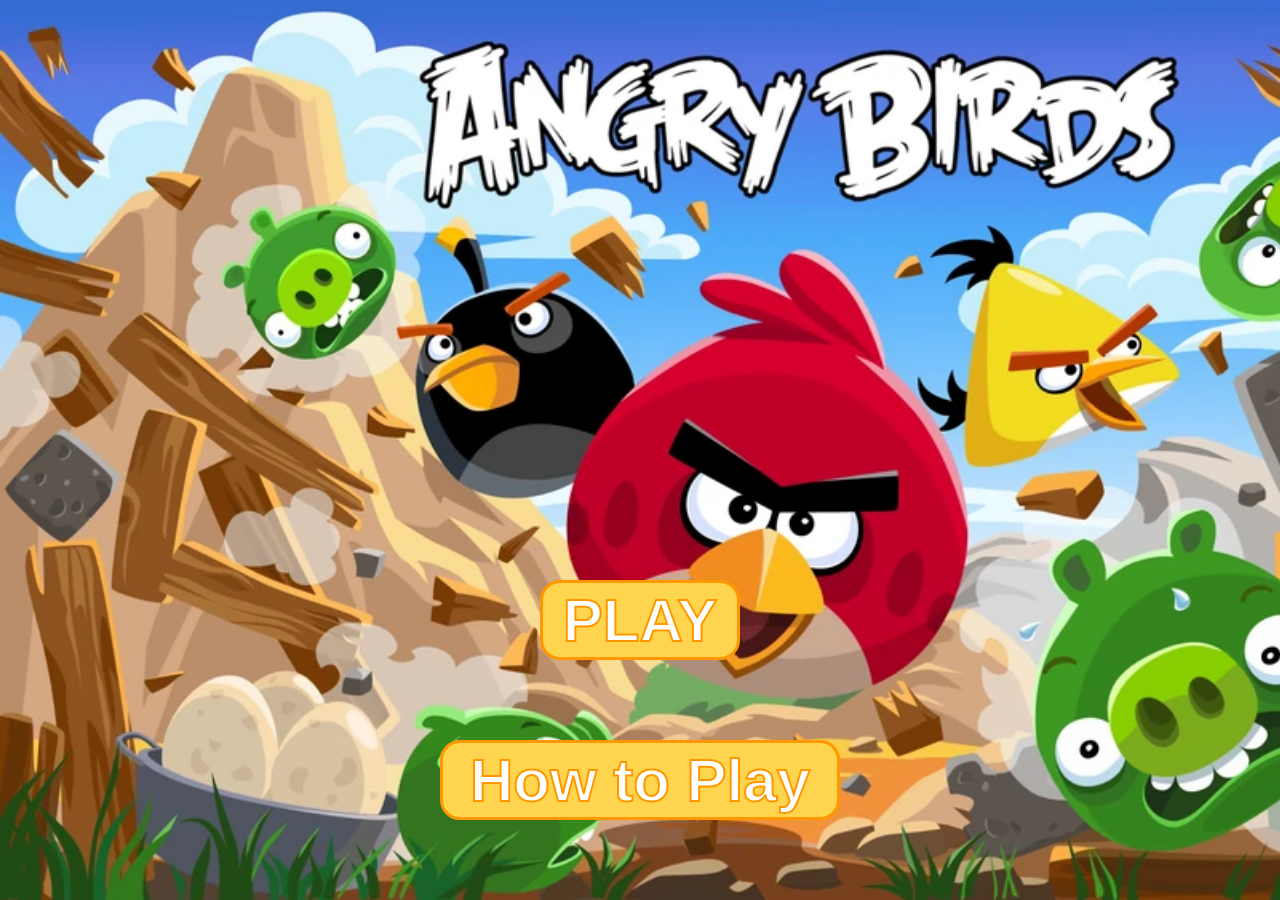
<file: index.html>
<!DOCTYPE html>
<html lang="en">
<head>
  <meta charset="UTF-8">
  <meta name="viewport" content="width=device-width, initial-scale=1.0">
  <title>AngryBirdsReimagined</title>
  <link rel="icon" type="image/png" href="./assets/images/angryBird.png">
  <link rel="stylesheet" href="./css/main.css">
</head>
<body>
  <div class="menu">
    <button class="play" onclick="window.location.href = './menu.html'">PLAY</button>
    <button class="play play2" onclick="window.location.href = './instructions.html'">How to Play</button>
  </div>
</body>
</html>
</file>
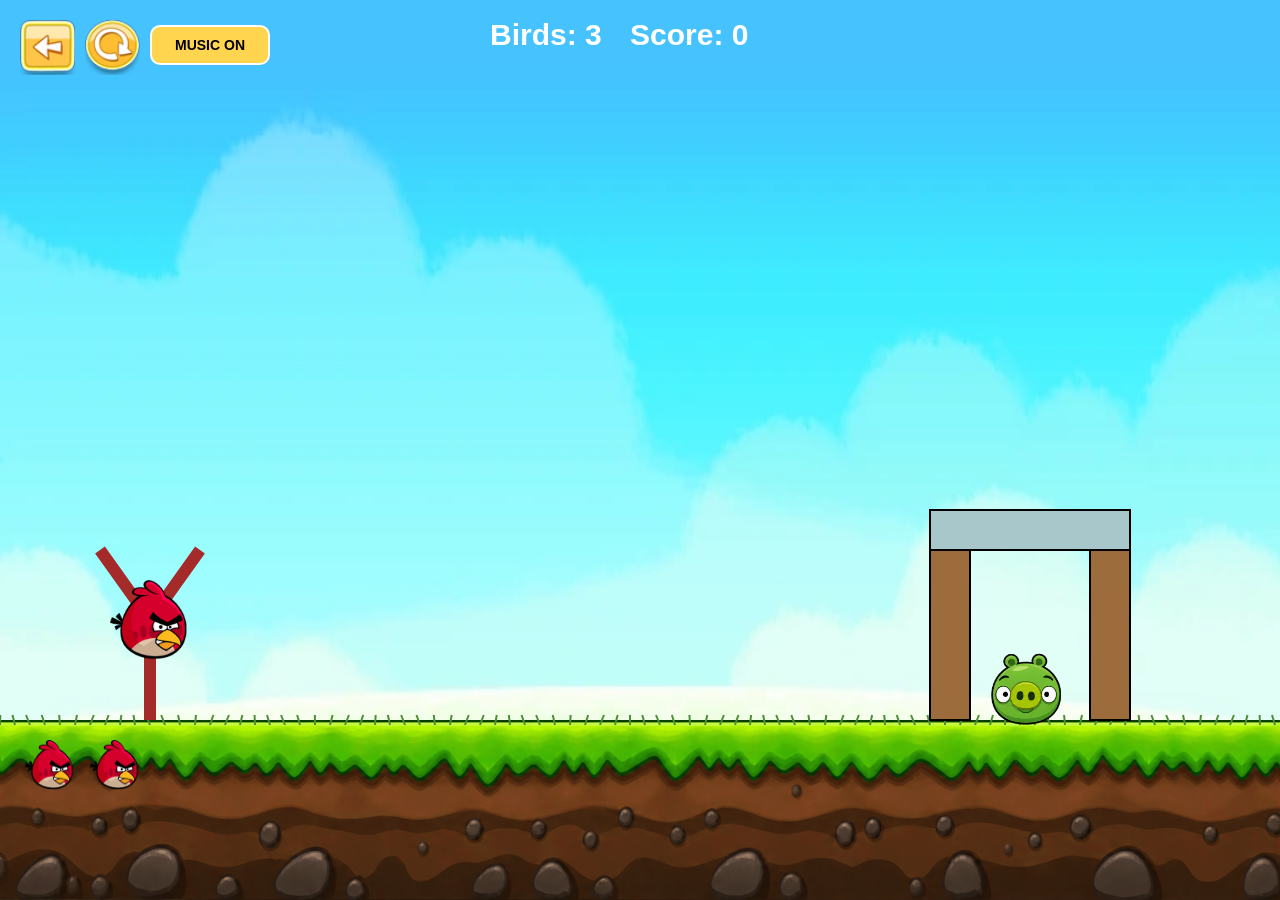
<file: game.html>
<!DOCTYPE html>
<html lang="en">
<head>
  <meta charset="UTF-8">
  <meta name="viewport" content="width=device-width, initial-scale=1.0">
  <title>Angry Birds Reimagined</title>
  <link rel="icon" type="image/png" href="./assets/images/angryBird.png">
  <link rel="stylesheet" href="./css/game.css">
</head>
<body>
  <canvas></canvas>
  <div class="game-buttons">
    <button id="menu">
      <img src="./assets/images/menu_back.png" alt="Back">
    </button>
    <button id="refreshBtn">
      <img src="./assets/images/menu_refresh.png" alt="Refresh">
    </button>
    <button id="musicBtn">MUSIC ON</button>
  </div>
  <button id="nextBtn">NEXT</button>
  <script src="./js/game.js"></script>
</body>
</html>
</file>
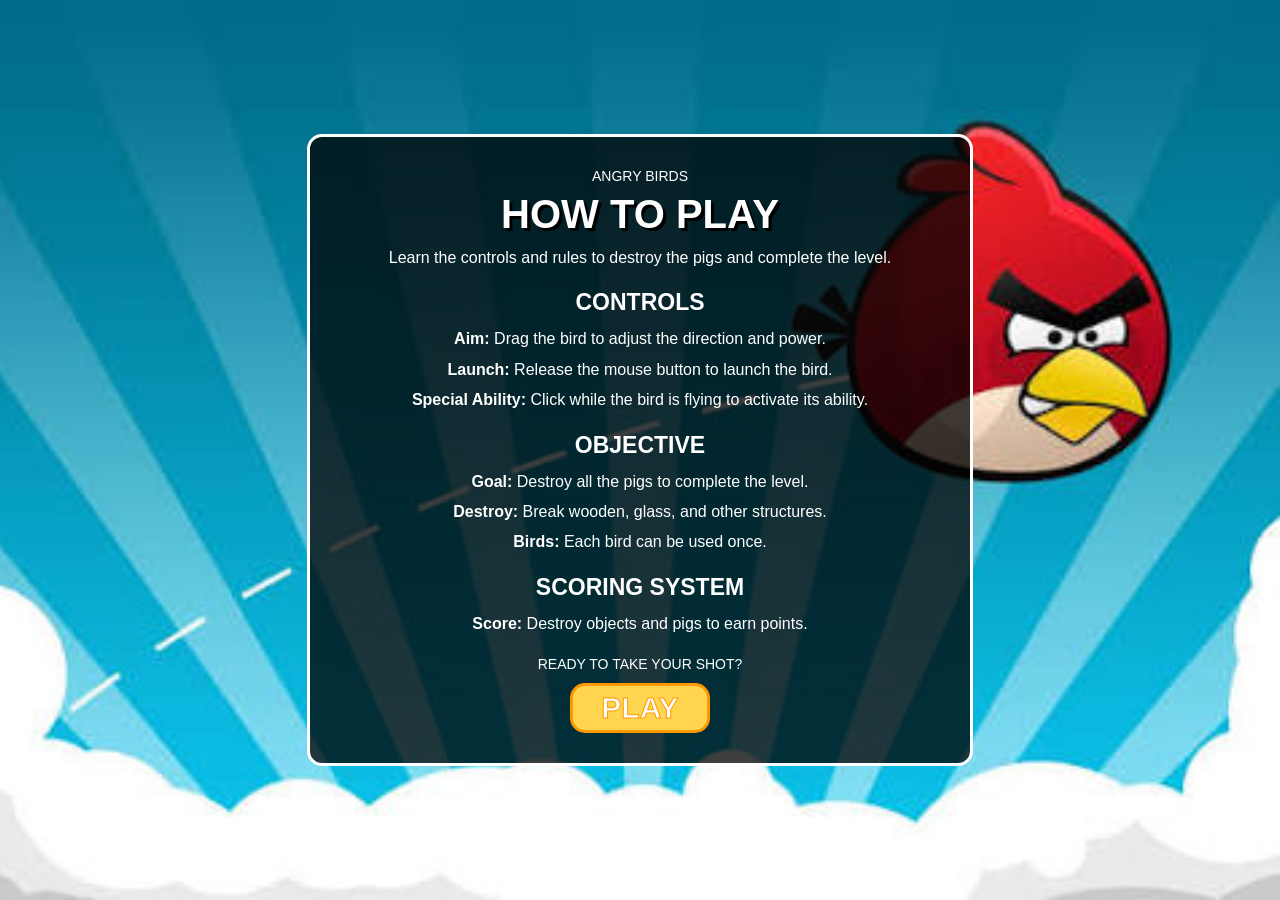
<file: instructions.html>
<!DOCTYPE html>
<html lang="en">
<head>
  <meta charset="UTF-8">
  <meta name="viewport" content="width=device-width, initial-scale=1.0">
  <title>How To Play</title>
  <link rel="icon" type="image/png" href="./assets/images/angryBird.png">
  <link rel="stylesheet" href="./css/instructions.css">
</head>
<body>
  <div class="instructions-container">
    <div class="instructions-header">
      <p class="subtitle">ANGRY BIRDS</p>
      <h1>HOW TO PLAY</h1>
      <p class="header-text">Learn the controls and rules to destroy the pigs and complete the level.</p>
    </div>
    <div class="instruction-section">
      <h2>CONTROLS</h2>
      <p><b>Aim:</b> Drag the bird to adjust the direction and power.</p>
      <p><b>Launch:</b> Release the mouse button to launch the bird.</p>
      <p><b>Special Ability:</b> Click while the bird is flying to activate its ability.</p>
    </div>
    <div class="instruction-section">
      <h2>OBJECTIVE</h2>
      <p><b>Goal:</b> Destroy all the pigs to complete the level.</p>
      <p><b>Destroy:</b> Break wooden, glass, and other structures.</p>
      <p><b>Birds:</b> Each bird can be used once.</p>
    </div>
    <div class="instruction-section">
      <h2>SCORING SYSTEM</h2>
      <p><b>Score:</b> Destroy objects and pigs to earn points.</p>
    </div>
    <div class="instructions-footer">
      <p>READY TO TAKE YOUR SHOT?</p>
      <button onclick="window.location.href='index.html'">PLAY</button>
    </div>
  </div>
</body>
</html>
</file>
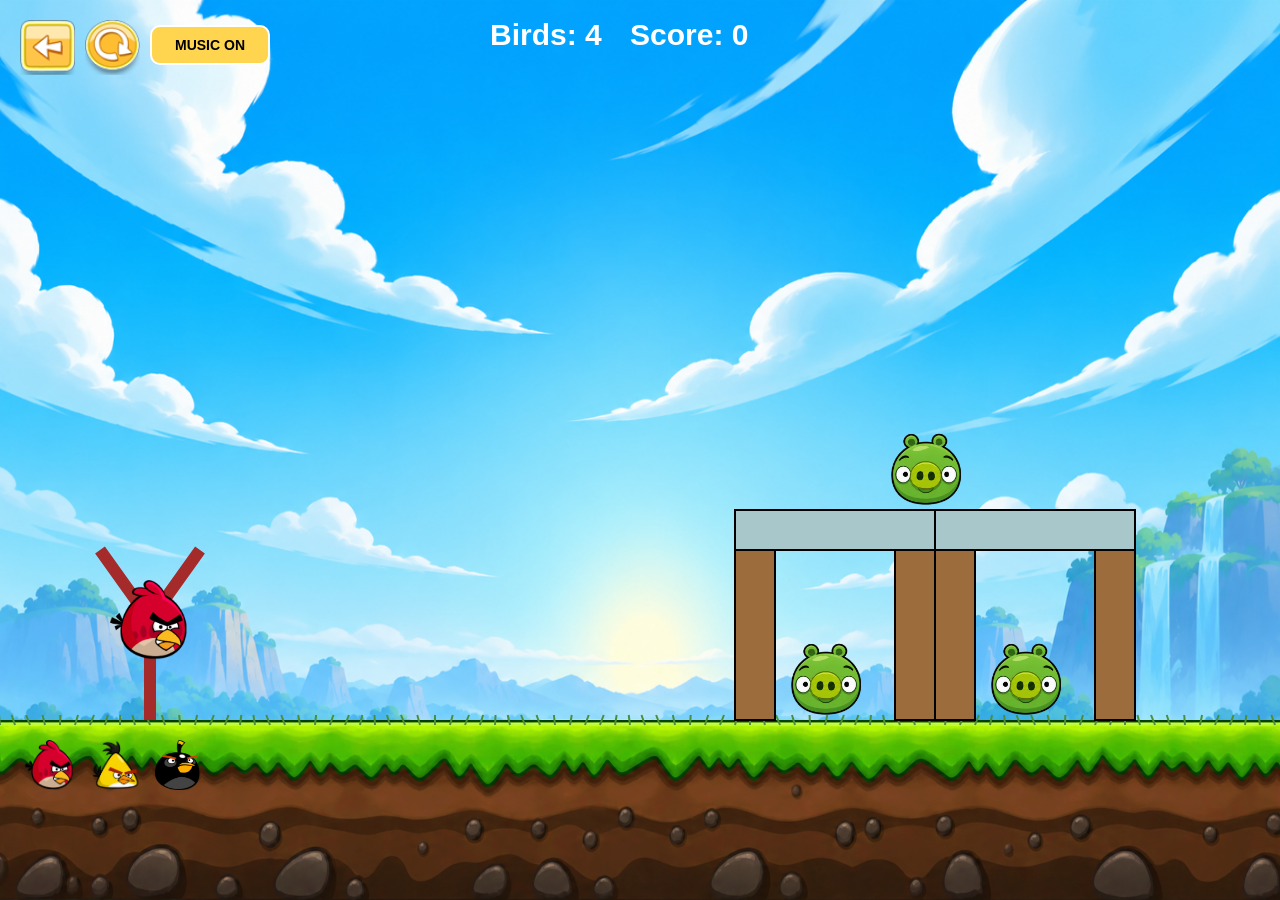
<file: level2.html>
<!DOCTYPE html>
<html lang="en">
<head>
  <meta charset="UTF-8">
  <meta name="viewport" content="width=device-width, initial-scale=1.0">
  <title>Angry Birds Reimagined - Level 2</title>
  <link rel="icon" type="image/png" href="./assets/images/angryBird.png">
  <link rel="stylesheet" href="./css/game.css">
</head>
<body>
  <canvas></canvas>
  <div class="game-buttons">
    <button id="menu">
      <img src="./assets/images/menu_back.png" alt="Back">
    </button>
    <button id="refreshBtn">
      <img src="./assets/images/menu_refresh.png" alt="Refresh">
    </button>
    <button id="musicBtn">MUSIC ON</button>
  </div>
  <button id="nextBtn">NEXT</button>
  <script src="./js/level2.js"></script>
</body>
</html>
</file>
<file: css/main.css>
body{
  text-align: center;
  margin: 0;
  padding: 0;
}

.menu{
  background-image: url('../assets/images/menuBackground.webp');
  background-size: cover;
  object-position: center;
  height: 100vh;
  width: 100vw;
  display: flex;
  flex-direction: column;
  justify-content: end;
  align-items: center;
}
.play{
  height: 80px;
  width: 200px;
  border: 3px solid #FF9800;
  border-radius: 20px;
  background-color: #FFD54F;
  color: white;
  font-size: 60px;
  font-weight: bold;
  -webkit-text-stroke: 2px #FF9800;
  margin-bottom: 80px;
  cursor: pointer;
}
.play2{
  width: 400px;
}
</file>
<file: css/game.css>
body{
  margin: 0;
  min-width: 100vh;
  overflow: hidden;

  display: grid;
  overflow: hidden;
}

canvas{
  display: block ;
}

#nextBtn{
  display: none;
  position: fixed;
  left: 50%;
  top: 65%;
  transform: translate(-50%, -50%);
  padding: 15px 40px;
  font-size: 25px;
  font-weight: bold;
  border: none;
  border-radius: 10px;
  cursor: pointer;
}
#musicBtn{
  height: 40px;
  width: 120px;
  border: 2px solid white;
  border-radius: 10px;
  background-color: #FFD54F;
  color: black;
  font-size: 14px;
  font-weight: bold;
  cursor: pointer;
  margin-top: 5px;
}

.game-buttons{
  position: fixed;
  top: 20px;
  left: 20px;
  display: flex;
  gap: 10px;
  z-index: 2;
}

.game-buttons button{
  width: 55px;
  height: 55px;
  padding: 0;
  border: none;
  background: transparent;
  cursor: pointer;
}

.game-buttons img{
  width: 100%;
  height: 100%;
  object-fit: contain;
}

.game-buttons button:hover{
  transform: scale(1.05);
}

.game-buttons button:active{
  transform: scale(0.95);
}
</file>
<file: css/instructions.css>
body{
  height: 100vh;
  margin: 0;
  font-family: Arial, Helvetica, sans-serif;
  display: flex;
  justify-content: center;
  align-items: center;
  background: url("../assets/images/instructionsBg.jpg");
  background-size: cover;
  background-position: center;
  color: white;
}
.instructions-container{
  width: 600px;
  padding: 30px;
  text-align: center;
  background: rgba(0, 0, 0, 0.75);
  border: 3px solid white;
  border-radius: 15px;
}

.instructions-header{
  margin-bottom: 20px;
}
.subtitle{
  margin: 0;
  font-size: 14px;
}
h1{
  margin: 5px 0 10px;
  font-size: 40px;
  text-shadow: 3px 3px 0 black;
}
.header-text{
  margin: 0;
  font-size: 16px;
}
.instruction-section{
  margin-bottom: 20px;
  text-align: left;
}

h2{
  margin: 0 0 12px;
  font-size: 23px;
  text-align: center;
}

p{
  margin: 8px 0;
  font-size: 16px;
  line-height: 1.4;
  text-align: center;
}
.instructions-footer{
  margin-top: 15px;
  text-align: center;
}
.instructions-footer p{
  margin-bottom: 8px;
  font-size: 14px;
}

button{
  height: 50px;
  width: 140px;
  border: 3px solid #FF9800;
  border-radius: 15px;
  background-color: #FFD54F;
  color: white;
  font-size: 30px;
  font-weight: bold;
  -webkit-text-stroke: 1px #FF9800;
  cursor: pointer;
}
button:hover{
  transform: scale(1.05);
}
</file>
